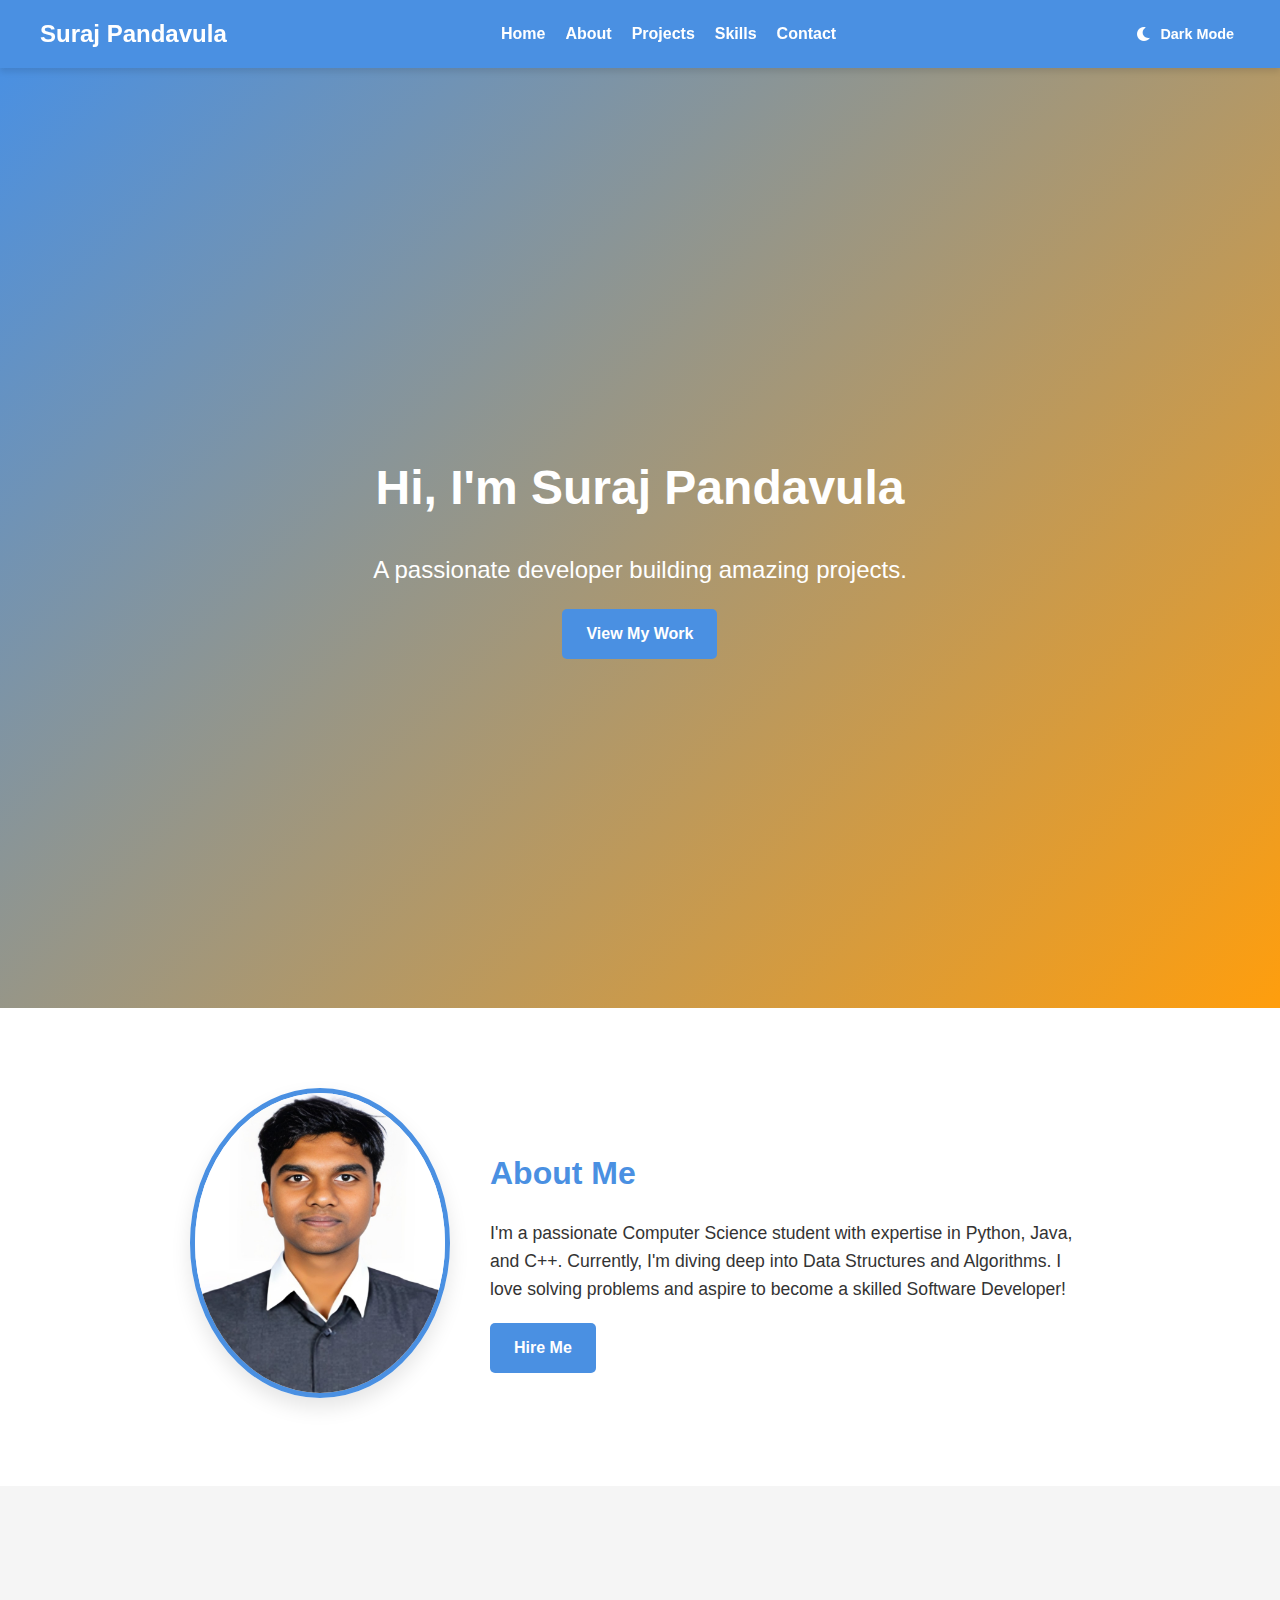
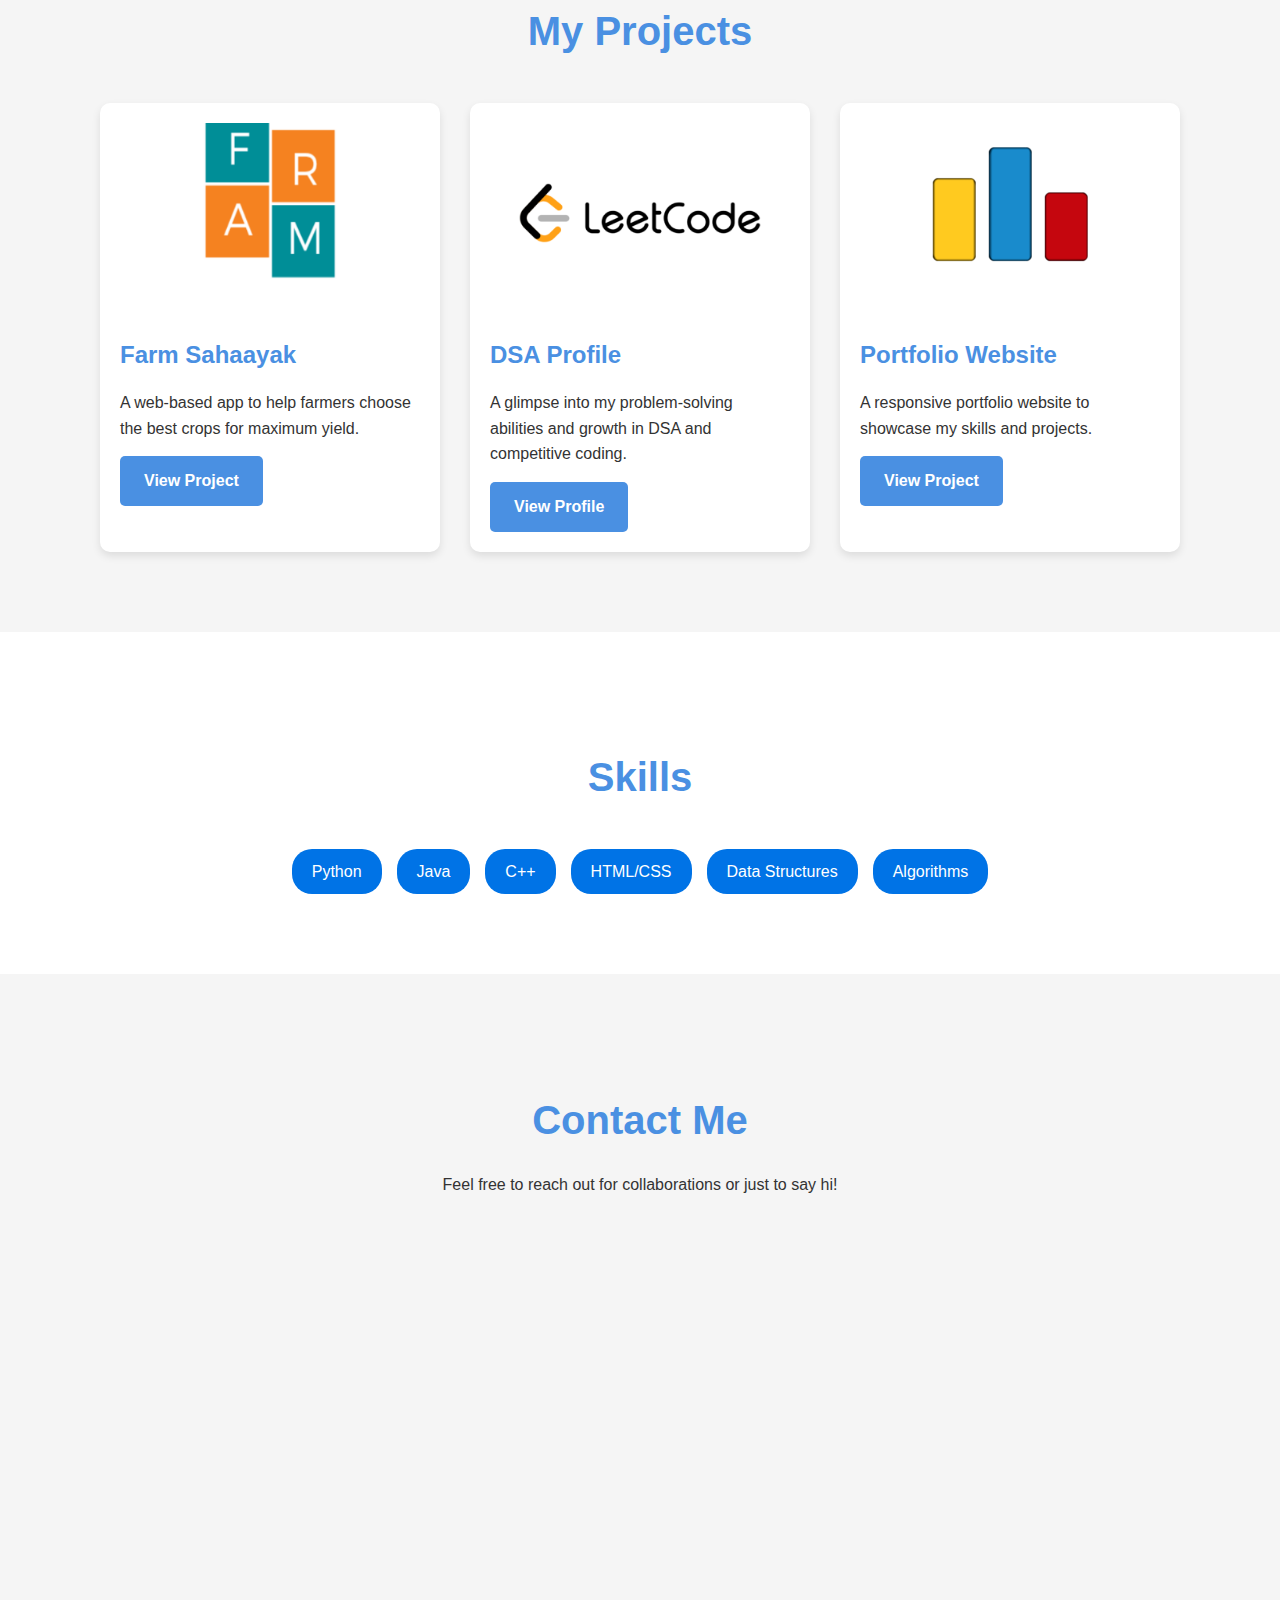
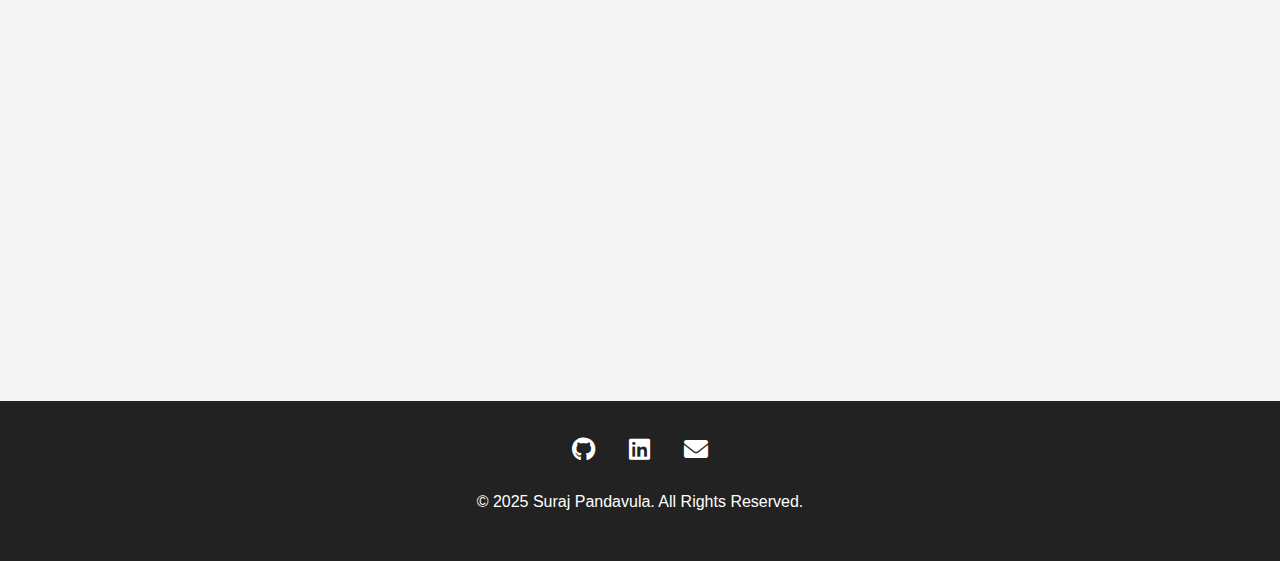
<file: index.html>
<!DOCTYPE html>
<html lang="en">
<head>
    <meta charset="UTF-8">
    <meta name="viewport" content="width=device-width, initial-scale=1.0">
    <title>Suraj Pandavula - Portfolio</title>
    <link rel="stylesheet" href="Portstyle.css">
    <link rel="stylesheet" href="https://cdnjs.cloudflare.com/ajax/libs/font-awesome/6.0.0-beta3/css/all.min.css">
</head>
<body>
    <header>
        <nav>
            <div class="logo"><a href="#hero">Suraj Pandavula</a></div>
            <ul class="nav-links">
                <li><a href="#hero">Home</a></li>
                <li><a href="#about">About</a></li>
                <li><a href="#projects">Projects</a></li>
                <li><a href="#skills">Skills</a></li>
                <li><a href="#contact">Contact</a></li>
            </ul>
            <button class="theme-toggle" id="themeToggle">
                <i class="fas fa-moon"></i>
                <span class="theme-text">Dark Mode</span>
            </button>
            <div class="menu-toggle" id="mobileMenu">
                <span class="bar"></span>
                <span class="bar"></span>
                <span class="bar"></span>
            </div>
        </nav>
    </header>

    <section id="hero">
        <div class="hero-content">
            <h1>Hi, I'm Suraj Pandavula</h1>
            <p>A passionate developer building amazing projects.</p>
            <a href="#projects" class="btn floating-btn">View My Work</a>
        </div>
    </section>

    <section id="about">
        <div class="about-container">
            <div class="about-image">
                <img src="images/image-300x400 (5) (1).jpg" alt="Suraj Pandavula">
            </div>
            <div class="about-text">
                <h2>About Me</h2>
                <p>
                    I'm a passionate Computer Science student with expertise in Python, Java, and C++. 
                    Currently, I'm diving deep into Data Structures and Algorithms. I love solving problems 
                    and aspire to become a skilled Software Developer!
                </p>
                <a href="#contact" class="btn">Hire Me</a>
            </div>
        </div>
    </section>

    <section id="projects">
        <h2>My Projects</h2>
        <div class="projects-container">
            <div class="project-card">
                <img src="images/Screenshot 2025-03-09 010054.png" alt="Farm Sahaayak">
                <h3>Farm Sahaayak</h3>
                <p>A web-based app to help farmers choose the best crops for maximum yield.</p>
                <a href="https://webinar.plezmo.com/WB7q" class="btn" target="_blank" rel="noopener">View Project</a>

            </div>
            <div class="project-card">
                <img src="images/LeetCode-768x768.png" alt="Leetcode">
                <h3>DSA Profile</h3>
                <p>A glimpse into my problem-solving abilities and growth in DSA and competitive coding.</p>
                <a href="https://leetcode.com/u/gnhQK5yyKi/" class="btn" target="_blank" rel="noopener">View Profile</a>
            </div>
            <div class="project-card">
                <img src="images/codeforces_logo.png" alt="Portfolio Website">
                <h3>Portfolio Website</h3>
                <p>A responsive portfolio website to showcase my skills and projects.</p>
                <a href="https://p-suraj.github.io/Portfolio_Website/" class="btn" target="_blank" rel="noopener">View Project</a>
            </div>
        </div>
    </section>

    <section id="skills">
        <h2>Skills</h2>
        <div class="skills-container">
            <div class="skill">Python</div>
            <div class="skill">Java</div>
            <div class="skill">C++</div>
            <div class="skill">HTML/CSS</div>
            <div class="skill">Data Structures</div>
            <div class="skill">Algorithms</div>
        </div>
    </section>

    <section id="contact">
    <h2>Contact Me</h2>
    <p>Feel free to reach out for collaborations or just to say hi!</p>
    
    
        <div class="centerContact">
    <iframe src="https://docs.google.com/forms/d/e/1FAIpQLScgjHN9O1WnKCWHv5s1bVj4L8uYgqlei-3BP6-Ts3JRwLajiQ/viewform?embedded=true" 
            width="640" 
            height="684" 
            frameborder="0" 
            marginheight="0" 
            marginwidth="0">Loading…</iframe> </div>
</section>

<footer>
    <div class="social-links">
        <a href="https://github.com/P-Suraj" target="_blank"><i class="fab fa-github"></i></a>
        <a href="https://www.linkedin.com/in/suraj-pandavula-065a00213?lipi=urn%3Ali%3Apage%3Ad_flagship3_profile_view_base_contact_details%3Bzq6ihwXOTemgdVLOb0y5LQ%3D%3D" target="_blank"><i class="fab fa-linkedin"></i></a>
        <a href="mailto:psuraj1947@gmail.com">
            <i class="fas fa-envelope"></i> 
        </a>
    </div>
    <p>&copy; 2025 Suraj Pandavula. All Rights Reserved.</p>
</footer>


    <script src="script.js"></script>
</body>
</html>
</file>
<file: Portstyle.css>
:root {
    --primary: #4A90E2;
    --secondary: #FF9E0D;
    --text: #333333;
    --background: #f5f5f5;
    --card-bg: #ffffff;
    --header-bg: #4A90E2;
    --hero-text: #ffffff;
    --nav-link: #ffffff;
    --nav-hover: #FFCC00;
    --skill-bg: #0073e6;
    --footer-bg: #222222;
}

.dark-mode {
    --primary: #6e45e2;
    --secondary: #ff8906;
    --text: #e4e4e4;
    --background: #0f0e17;
    --card-bg: #1a1a2e;
    --header-bg: #0f0e17;
    --hero-text: #fffffe;
    --nav-link: #a7a9be;
    --nav-hover: #ff8906;
    --skill-bg: #6e45e2;
    --footer-bg: #0a0a0a;
}


body {
    font-family: 'Poppins', sans-serif;
    margin: 0;
    padding: 0;
    background-color: var(--background);
    color: var(--text);
    line-height: 1.6;
    transition: all 0.3s ease;
}

a {
    text-decoration: none;
    color: inherit;
}


header {
    background-color: var(--header-bg);
    color: white;
    padding: 15px 20px;
    position: sticky;
    top: 0;
    z-index: 1000;
    box-shadow: 0 4px 6px rgba(0, 0, 0, 0.1);
    transition: all 0.3s ease;
}

nav {
    display: flex;
    justify-content: space-between;
    align-items: center;
    max-width: 1200px;
    margin: 0 auto;
}

.logo {
    font-size: 1.5rem;
    font-weight: bold;
    color: var(--nav-link);
}

.nav-links {
    display: flex;
    list-style: none;
    gap: 20px;
    margin: 0;
    padding: 0;
}

.nav-links a {
    color: var(--nav-link);
    font-weight: bold;
    transition: color 0.3s ease;
    position: relative;
}

.nav-links a::after {
    content: '';
    position: absolute;
    width: 0;
    height: 2px;
    background: var(--nav-hover);
    bottom: -5px;
    left: 0;
    transition: width 0.3s ease;
}

.nav-links a:hover::after {
    width: 100%;
}

.nav-links a:hover {
    color: var(--nav-hover);
}




.theme-toggle {
    display: flex;
    align-items: center;
    gap: 8px;
    background: none;
    border: none;
    color: var(--nav-link);
    font-size: 1rem;
    cursor: pointer;
    margin-left: 20px;
}

.theme-text {
    font-weight: bold;
    font-size: 0.9rem;
}

@media (max-width: 768px) {
    .theme-text {
        display: none;
    }
}



.menu-toggle {
    display: none;
    flex-direction: column;
    cursor: pointer;
}

.menu-toggle .bar {
    width: 25px;
    height: 3px;
    background-color: var(--nav-link);
    margin: 4px 0;
    transition: transform 0.3s ease, opacity 0.3s ease;
}


#hero {
    display: flex;
    align-items: center;
    justify-content: center;
    text-align: center;
    height: 100vh;
    background: linear-gradient(135deg, var(--primary), var(--secondary));
    color: var(--hero-text);
    padding: 20px;
}

.hero-content h1 {
    font-size: 3rem;
    margin-bottom: 10px;
    animation: fadeInDown 1s ease;
}

.hero-content p {
    font-size: 1.5rem;
    margin-bottom: 20px;
    animation: fadeInUp 1s ease;
}


#about {
    padding: 80px 20px;
    background-color: var(--card-bg);
}

.about-container {
    display: flex;
    justify-content: center;
    align-items: center;
    gap: 40px;
    max-width: 1200px;
    margin: 0 auto;
}

.about-image img {
    width: 250px;
    height: 300px;
    border-radius: 50%;
    object-fit: cover;
    border: 5px solid var(--primary);
    box-shadow: 0 10px 20px rgba(0, 0, 0, 0.1);
}

.about-text {
    max-width: 600px;
}

.about-text h2 {
    font-size: 2rem;
    margin-bottom: 20px;
    color: var(--primary);
}

.about-text p {
    font-size: 1.1rem;
    color: var(--text);
    margin-bottom: 20px;
}


#projects {
    padding: 80px 20px;
    background-color: var(--background);
}

#projects h2 {
    text-align: center;
    margin-bottom: 40px;
    color: var(--primary);
    font-size: 2.5rem;
}

.projects-container {
    display: flex;
    justify-content: center;
    flex-wrap: wrap;
    gap: 30px;
    max-width: 1200px;
    margin: 0 auto;
}

.project-card {
    background: var(--card-bg);
    padding: 20px;
    border-radius: 10px;
    width: 300px;
    box-shadow: 0 4px 8px rgba(0, 0, 0, 0.1);
    transition: all 0.3s ease;
}

.project-card img {
    width: 100%;
    height: 180px;
    object-fit: cover;
    border-radius: 8px;
    margin-bottom: 15px;
}

.project-card h3 {
    font-size: 1.5rem;
    margin: 10px 0;
    color: var(--primary);
}

.project-card p {
    font-size: 1rem;
    color: var(--text);
    margin-bottom: 15px;
}

.project-card:hover {
    transform: translateY(-10px);
    box-shadow: 0 15px 30px rgba(0, 0, 0, 0.2);
}


#skills {
    padding: 80px 20px;
    background-color: var(--card-bg);
}

#skills h2 {
    text-align: center;
    margin-bottom: 40px;
    color: var(--primary);
    font-size: 2.5rem;
}

.skills-container {
    display: flex;
    justify-content: center;
    flex-wrap: wrap;
    gap: 15px;
    max-width: 1200px;
    margin: 0 auto;
}

.skill {
    background: var(--skill-bg);
    color: white;
    padding: 10px 20px;
    border-radius: 20px;
    font-size: 1rem;
    transition: all 0.3s ease;
}

.skill:hover {
    transform: scale(1.05);
    box-shadow: 0 5px 15px rgba(0, 0, 0, 0.2);
}

.centerContact{
        text-align: center; 
}

iframe {
    display: block;
    margin: 0 auto; 
}

#contact {
    padding: 80px 20px;
    background-color: var(--background);
}

#contact h2 {
    text-align: center;
    margin-bottom: 20px;
    color: var(--primary);
    font-size: 2.5rem;
}

#contact p {
    text-align: center;
    margin-bottom: 40px;
    color: var(--text);
}

form {
    max-width: 500px;
    margin: 0 auto;
    display: flex;
    flex-direction: column;
    gap: 15px;
}

form input, form textarea {
    width: 100%;
    padding: 12px;
    border: 1px solid #ddd;
    border-radius: 5px;
    font-size: 1rem;
    background-color: var(--card-bg);
    color: var(--text);
    transition: all 0.3s ease;
}

form textarea {
    height: 150px;
    resize: vertical;
}

form input:focus, form textarea:focus {
    outline: none;
    border-color: var(--primary);
    box-shadow: 0 0 0 2px rgba(74, 144, 226, 0.2);
}


footer {
    text-align: center;
    padding: 30px 20px;
    background-color: var(--footer-bg);
    color: white;
}

.social-links {
    margin-bottom: 20px;
}

.social-links a {
    margin: 0 15px;
    color: white;
    font-size: 1.5rem;
    transition: color 0.3s ease;
}

.social-links a:hover {
    color: var(--secondary);
}


.btn {
    display: inline-block;
    background-color: var(--primary);
    color: white;
    padding: 12px 24px;
    border-radius: 5px;
    font-weight: bold;
    transition: all 0.3s ease;
}

.btn:hover {
    background-color: var(--secondary);
    transform: translateY(-3px);
    box-shadow: 0 5px 15px rgba(0, 0, 0, 0.2);
}

.floating-btn {
    animation: float 3s ease-in-out infinite;
}


@keyframes fadeInDown {
    from {
        opacity: 0;
        transform: translateY(-20px);
    }
    to {
        opacity: 1;
        transform: translateY(0);
    }
}

@keyframes fadeInUp {
    from {
        opacity: 0;
        transform: translateY(20px);
    }
    to {
        opacity: 1;
        transform: translateY(0);
    }
}

@keyframes float {
    0%, 100% {
        transform: translateY(0);
    }
    50% {
        transform: translateY(-10px);
    }
}


@media (max-width: 768px) {
    .menu-toggle {
        display: flex;
    }

    .nav-links {
        display: none;
        flex-direction: column;
        position: absolute;
        top: 70px;
        right: 20px;
        background-color: var(--card-bg);
        padding: 20px;
        border-radius: 10px;
        box-shadow: 0 5px 15px rgba(0, 0, 0, 0.2);
        width: 200px;
    }

    .nav-links.active {
        display: flex;
    }

    .about-container {
        flex-direction: column;
        text-align: center;
    }

    .hero-content h1 {
        font-size: 2.5rem;
    }

    .hero-content p {
        font-size: 1.2rem;
    }
}

@media (max-width: 480px) {
    .hero-content h1 {
        font-size: 2rem;
    }

    .hero-content p {
        font-size: 1rem;
    }

    .project-card {
        width: 100%;
    }
}

@media (max-width: 768px) {
    .menu-toggle {
        display: flex;
        z-index: 1001;
    }

    .nav-links {
        position: fixed;
        top: 0;
        right: -100%;
        width: 70%;
        height: 100vh;
        background-color: var(--card-bg);
        flex-direction: column;
        align-items: center;
        justify-content: center;
        gap: 30px;
        transition: right 0.3s ease;
        box-shadow: -5px 0 15px rgba(0, 0, 0, 0.1);
        padding: 0;
        margin: 0;
    }

    .nav-links.active {
        right: 0;
    }

    .nav-links a {
        color: var(--text);
        font-size: 1.2rem;
    }

    .menu-toggle.active .bar:nth-child(1) {
        transform: rotate(45deg) translate(5px, 5px);
    }

    .menu-toggle.active .bar:nth-child(2) {
        opacity: 0;
    }

    .menu-toggle.active .bar:nth-child(3) {
        transform: rotate(-45deg) translate(5px, -5px);
    }

    
    header {
        position: relative;
    }
}
</file>
